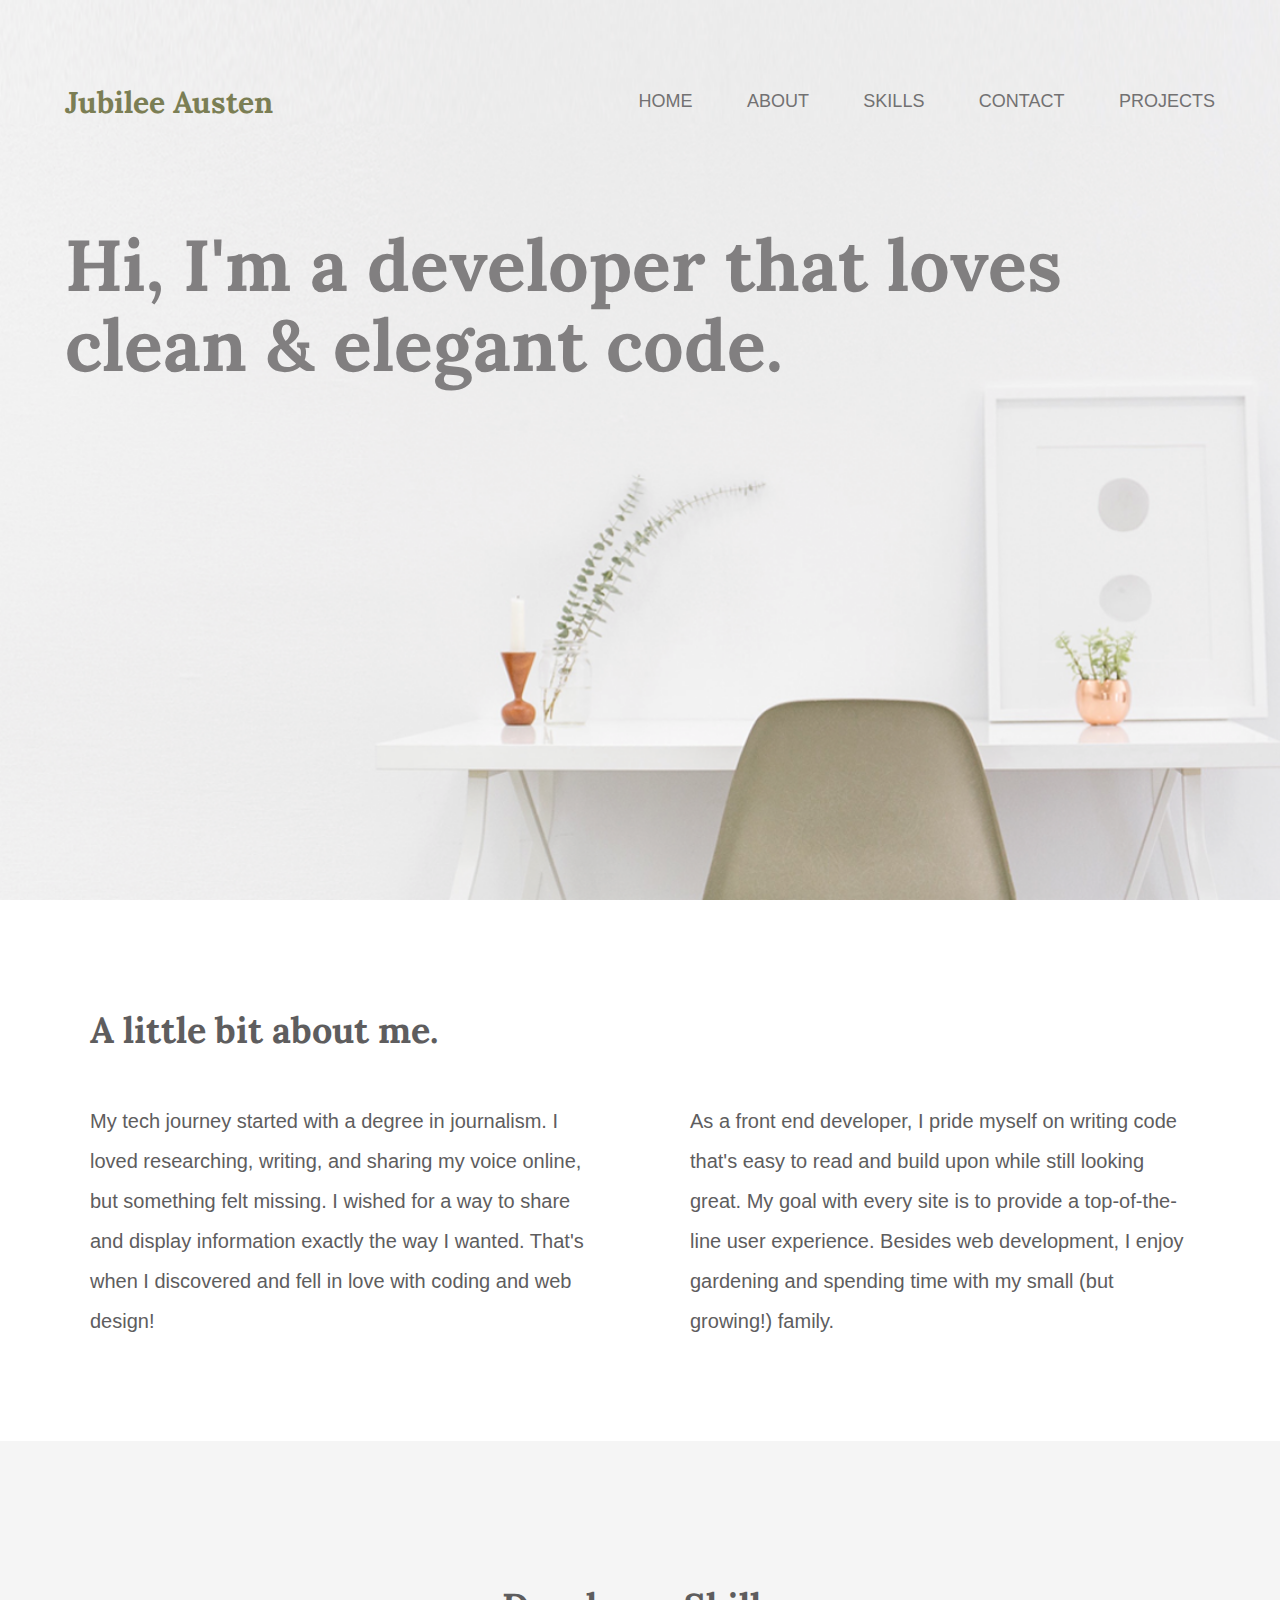
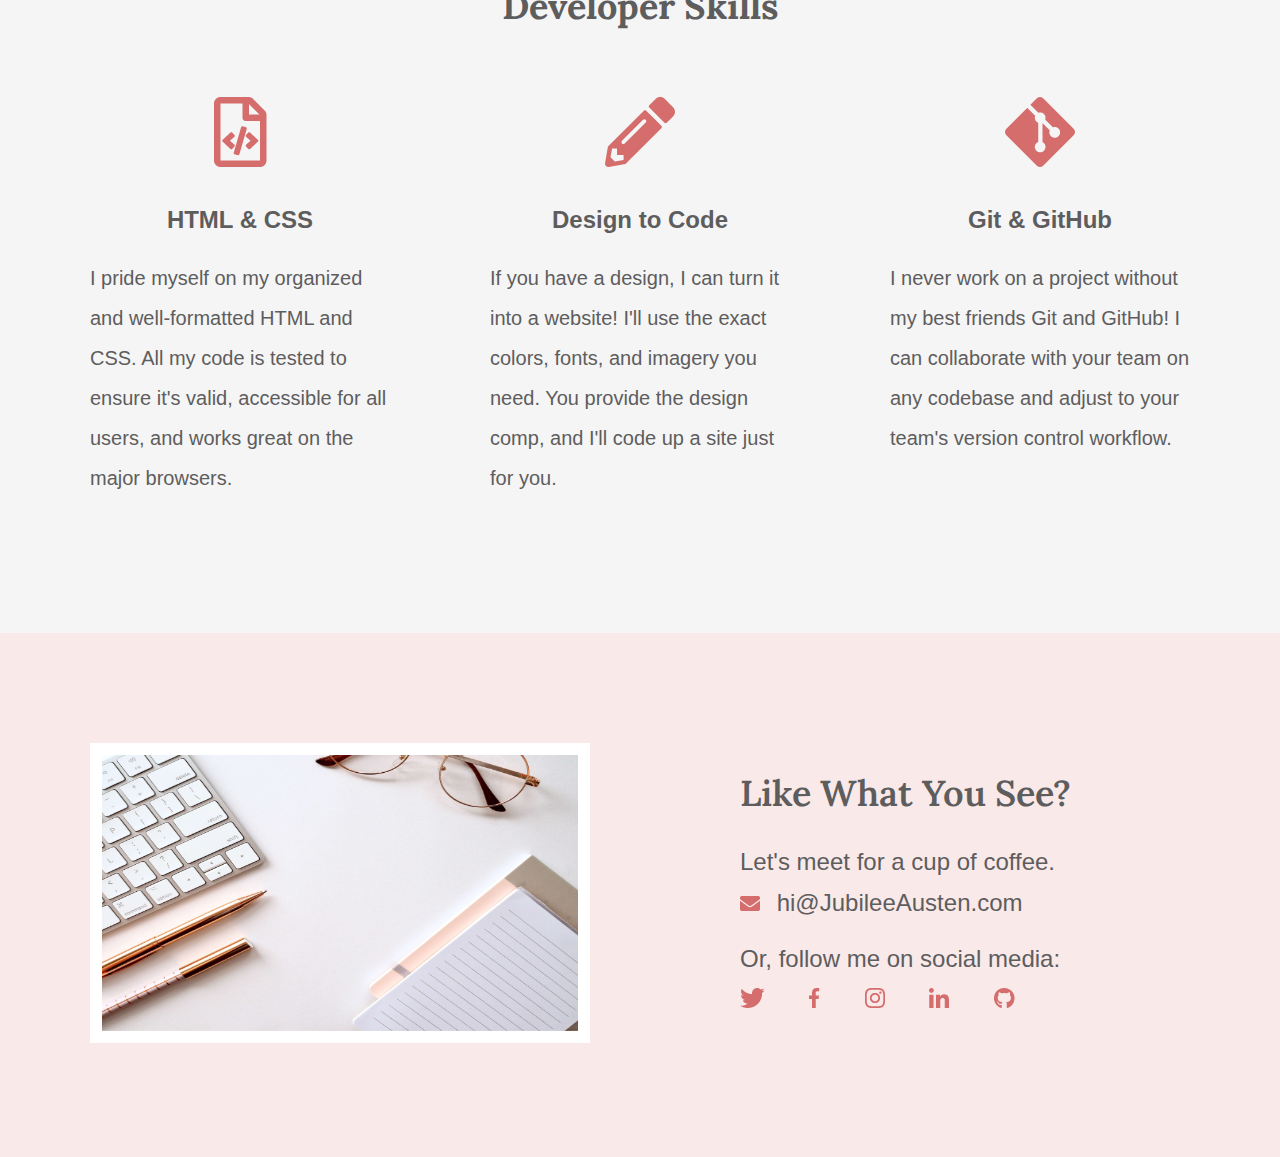
<file: index.html>
<!DOCTYPE html>
<html lang="en">

<head>
    <meta charset="UTF-8">
    <title>Jubilee Austen | Portfolio</title>
    <link rel="stylesheet" href="css/normalize.css">
    <link rel="stylesheet" href="css/main.css">
    <link rel="preconnect" href="https://fonts.googleapis.com">
    <link rel="preconnect" href="https://fonts.gstatic.com" crossorigin>
    <link
        href="https://fonts.googleapis.com/css2?family=Lora:ital,wght@0,400,600,700;&family=Source+Sans+3:ital,wght@0,400,600,700;&display=swap"
        rel="stylesheet">
</head>

<body>
    <header class="homepage-hero">
        <div class="content-wrapper">
            <h1>Jubilee Austen</h1>
            <nav>
                <ul>
                    <li><a href="#">home</a></li>                    
                    <li><a href=#about>about</a></li>
                    <li><a href=#skills>skills</a></li>
                    <li><a href=#contact>contact</a></li>
                    <li><a href="projects/index.html">projects</a></li>
                </ul>
            </nav>
            <h2>Hi, I'm a developer that loves clean & elegant code.</h2>
        </div>
    </header>
    <main>
        <section id="about">
            <div class="content-wrapper">
                <h2>A little bit about me.</h2>
                <p>My tech journey started with a degree in journalism. I loved researching,
                    writing, and sharing my voice online, but something felt missing. I wished
                    for a way to share and display information exactly the way I wanted. That's
                    when I discovered and fell in love with coding and web design!</p>
                <p>As a front end developer, I pride myself on writing code that's easy to read
                    and build upon while still looking great. My goal with every site is to provide
                    a top-of-the-line user experience. Besides web development, I enjoy
                    gardening and spending time with my small (but growing!) family.</p>
            </div>
        </section>
        <section id="skills">
            <div class="content-wrapper">
                <h2>Developer Skills</h2>
                <div class="skill-list">
                    <img src="img/html-icon.png" alt="html icon">
                    <h3>HTML & CSS</h3>
                    <p>I pride myself on my organized and well-formatted HTML and CSS. All my
                        code is tested to ensure it's valid, accessible for all users, and works great
                        on the major browsers.</p>
                </div>
                <div class="skill-list">
                    <img src="img/pencil-icon.png" alt="pencil icon">
                    <h3>Design to Code</h3>
                    <p>If you have a design, I can turn it into a website! I'll use the exact colors,
                        fonts, and imagery you need. You provide the design comp, and I'll code up
                        a site just for you.</p>
                </div>
                <div class="skill-list">
                    <img src="img/git-icon.png" alt="git icon">
                    <h3>Git & GitHub</h3>
                    <p>I never work on a project without my best friends Git and GitHub! I can
                        collaborate with your team on any codebase and adjust to your team's
                        version control workflow.</p>
                </div>
            </div>
        </section>
    </main>
    <footer id="contact">
        <div class="content-wrapper">
            <div class="contact-image">
                <img src="img/jess-bailey-q10VITrVYUM-unsplash.png" alt="computer on desk with glasses and notebook"
                    id="contact-img">
            </div>
            <div class="contact-info">
                <h2>Like What You See?</h2>
                <h3 id="email-header">Let's meet for a cup of coffee.</h3>
                <a href="mailto:hi@JubileeAusten.com"><img src="img/envelope.png" alt="envelope icon" id="envelope">
                    hi@JubileeAusten.com</a>
                <h3 id="socialmedia-header">Or, follow me on social media:</h3>
                <ul>
                    <li><a href="https://twitter.com" target="_blank"><img src="img/twitter.png" alt="twitter icon"></a>
                    </li>
                    <li><a href="https://www.facebook.com" target="_blank"><img src="img/facebook.png"
                                alt="facebook icon"></a></li>
                    <li><a href="https://www.instagram.com" target="_blank"><img src="img/instagram.png"
                                alt="instagram icon"></a></li>
                    <li><a href="https://www.linkedin.com" target="blank"><img src="img/linkedin.png"
                                alt="linkedin icon"></a></li>
                    <li><a href="https://github.com" target="blank"><img src="img/github.png" alt="github icon"></a>
                    </li>
                </ul>

            </div>

        </div>
    </footer>
</body>

</html>
</file>
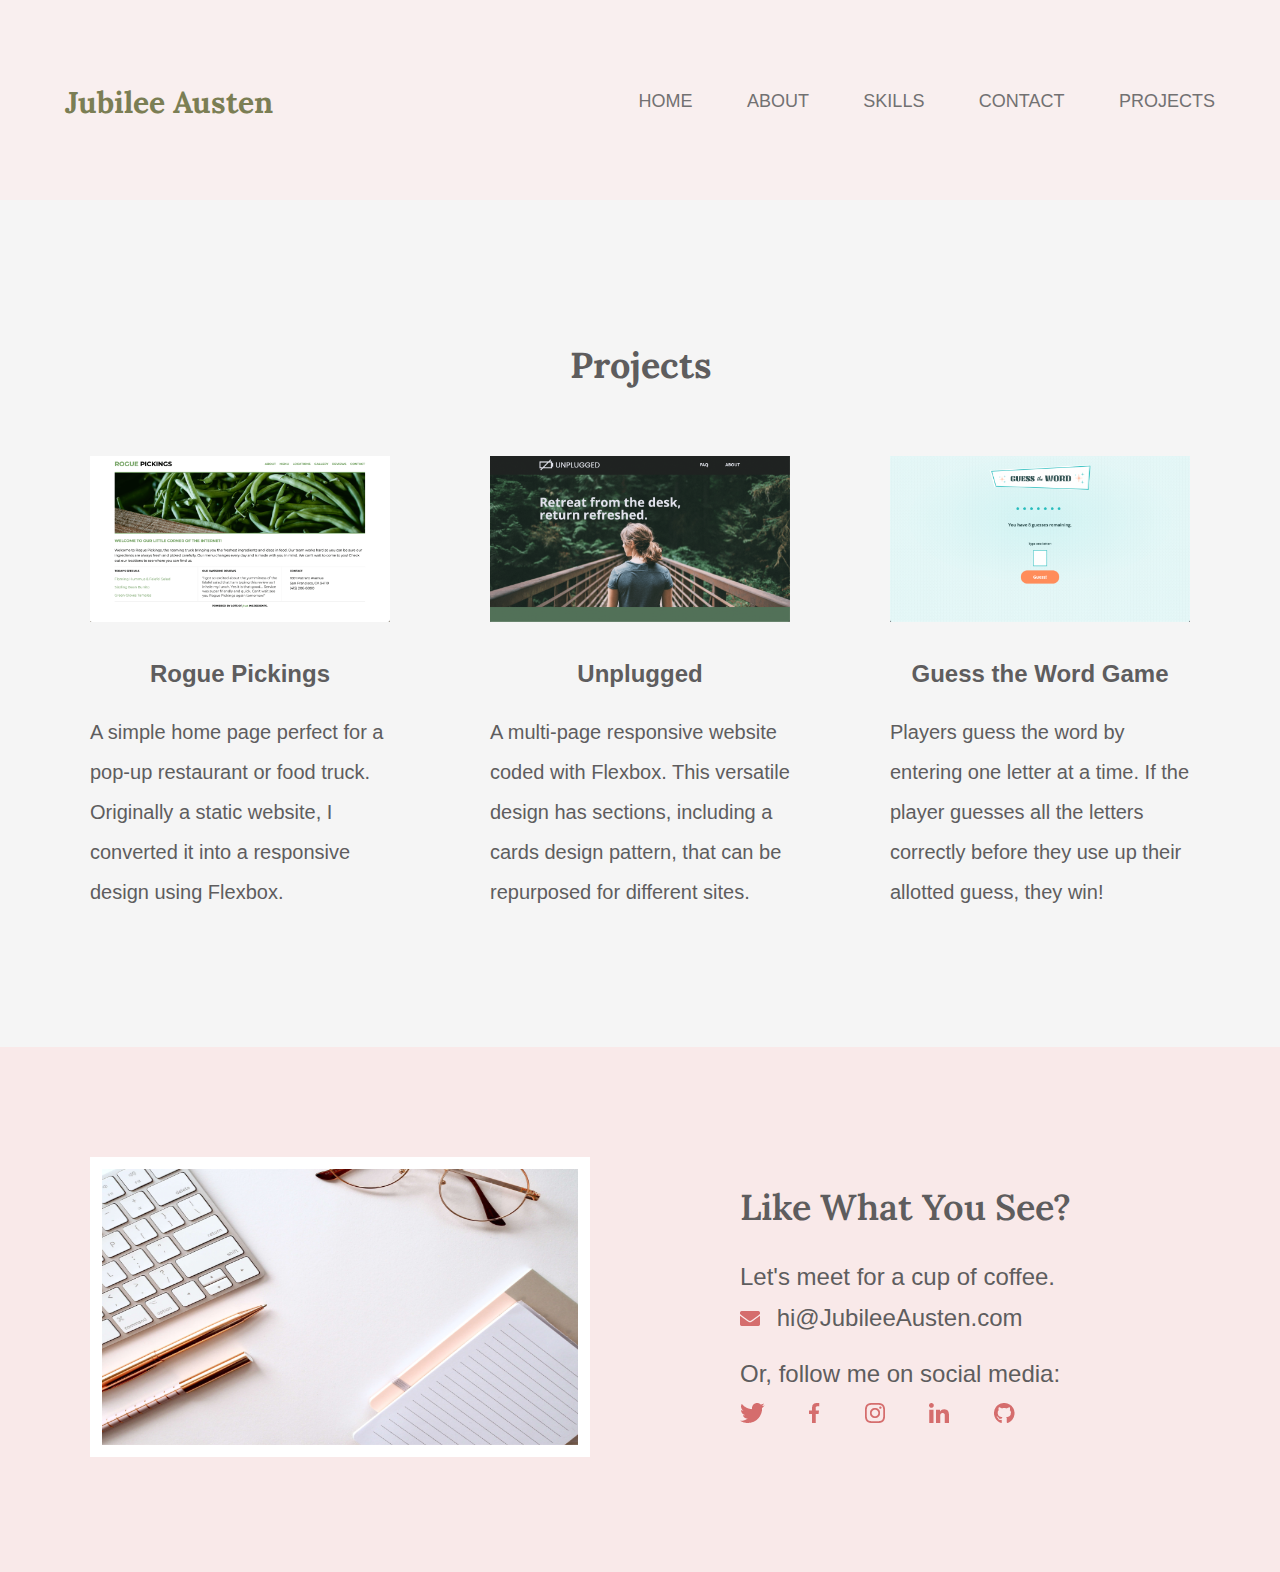
<file: projects/index.html>
<!DOCTYPE html>
<html lang="en">

<head>
    <meta charset="UTF-8">
    <title>Projects | Jubilee Austen</title>
    <link rel="stylesheet" href="../css/normalize.css">
    <link rel="stylesheet" href="../css/main.css">
    <link rel="preconnect" href="https://fonts.googleapis.com">
    <link rel="preconnect" href="https://fonts.gstatic.com" crossorigin>
    <link
        href="https://fonts.googleapis.com/css2?family=Lora:ital,wght@0,400,600,700;&family=Source+Sans+3:ital,wght@0,400,600,700;&display=swap"
        rel="stylesheet">
</head>

<body>
    <header class="projects-hero">
        <div class="content-wrapper">
            <h1>Jubilee Austen</h1>
            <nav>
                <ul>
                    <li><a href="../index.html">home</a></li>
                    <li><a href="../index.html#about">about</a></li>
                    <li><a href="../index.html#skills">skills</a></li>
                    <li><a href="../index.html#contact">contact</a></li>
                    <li><a href="#">projects</a></li>
                </ul>
            </nav>
        </div>
    </header>
    <main>
        <section id="projects">
            <div class="content-wrapper">
                <h2>Projects</h2>
                <div class="project-example">
                    <a href="https://skillcrush.github.io/206-rogue_pickings/" target="_blank"><img
                            src="../img/rogue-pickings.png" alt="rogue pickings website screenshot"></a>
                    <h3>Rogue Pickings</h3>
                    <p>A simple home page perfect for a pop-up restaurant or food truck. Originally a static website, I
                        converted it into a responsive design using Flexbox.</p>
                </div>
                <div class="project-example">
                    <a href="https://skillcrush.github.io/206-unplugged_retreat/" target="_blank"><img
                            src="../img/unplugged.png" alt="unglugged website screenshot"></a>
                    <h3>Unplugged</h3>
                    <p>A multi-page responsive website coded with Flexbox. This versatile design has sections, including
                        a cards design pattern, that can be repurposed for different sites.</p>
                </div>
                <div class="project-example">
                    <a href="https://skillcrush.github.io/guess-the-word/" target="_blank"><img
                            src="../img/guess-the-word-game.png" alt="guess the word game website screenshot"></a>
                    <h3>Guess the Word Game</h3>
                    <p>Players guess the word by entering one letter at a time. If the player guesses all the letters
                        correctly before they use up their allotted guess, they win!</p>
                </div>
            </div>
        </section>
    </main>
    <footer id="contact">
        <div class="content-wrapper">
            <div class="contact-image">
                <img src="../img/jess-bailey-q10VITrVYUM-unsplash.png" alt="computer on desk with glasses and notebook"
                    id="contact-img">
            </div>
            <div class="contact-info">
                <h2>Like What You See?</h2>
                <h3 id="email-header">Let's meet for a cup of coffee.</h3>
                <a href="mailto:hi@JubileeAusten.com"><img src="../img/envelope.png" alt="envelope icon" id="envelope">
                    hi@JubileeAusten.com</a>
                <h3 id="socialmedia-header">Or, follow me on social media:</h3>
                <ul>
                    <li><a href="https://twitter.com" target="_blank"><img src="../img/twitter.png"
                                alt="twitter icon"></a>
                    </li>
                    <li><a href="https://www.facebook.com" target="_blank"><img src="../img/facebook.png"
                                alt="facebook icon"></a></li>
                    <li><a href="https://www.instagram.com" target="_blank"><img src="../img/instagram.png"
                                alt="instagram icon"></a></li>
                    <li><a href="https://www.linkedin.com" target="blank"><img src="../img/linkedin.png"
                                alt="linkedin icon"></a></li>
                    <li><a href="https://github.com" target="blank"><img src="../img/github.png" alt="github icon"></a>
                    </li>
                </ul>

            </div>

        </div>
    </footer>
</body>

</html>
</file>
<file: css/main.css>
/****** Global Styles ******/
body {
    font-family: 'Source+Sans+3', sans-serif;
    color: #5E5D5E;
}

.content-wrapper {
    width: 1200px;
    margin: 0 auto;
    overflow: auto;
}


/****** Header Styles ******/

.homepage-hero {
    background: url('../img/full-background.png'), #F9EFEF;
    background-size: cover;
    background-position: center;
    height: 900px;
}

header h1 {
    float: left;
    width: 300px;
    font-family: 'Lora', serif;
    color: #7B7E54;
    font-size: 30px;
    padding: 65px 0px 65px 25px;
}

header nav {
    width: 800px;
    float: right;
    text-align: right;
    padding: 75px 25px 75px 0;
}

header nav ul li {
    display: inline-block;
}

header nav ul li a {
    text-transform: uppercase;
    font-size: 18px;
    color: #727172;
    padding-left: 50px;
    text-decoration: none;
}

header h2 {
    width: 1000px;
    clear: both;
    font-family: 'Lora', serif;
    font-size: 72px;
    line-height: 80px;
    color: #817F80;
    padding: 20px 0px 20px 25px;
}





/****** About Styles ******/
#about .content-wrapper {
    padding: 80px 0;
}

#about h2 {
    font-family: 'Lora', serif;
    font-size: 36px;
    padding-left: 50px;
}

#about p {
    float: left;
    width: 500px;
    padding: 0 50px;
    font-size: 20px;
    line-height: 40px;
}



/****** Skills Styles ******/
#skills {
    background: #F5F5F5;
    text-align: center;
}

#skills .content-wrapper {
    padding: 115px 0;
}

#skills .skill-list {
    float: left;
    width: 300px;
    padding: 0 50px;
}

#skills h2 {
    font-family: 'Lora', serif;
    font-size: 36px;
    padding-bottom: 40px;
}

#skills h3 {
    font-size: 24px;
    line-height: 36px;
    margin: 30px 0 20px 0;
}

#skills p {
    text-align: left;
    font-size: 20px;
    line-height: 40px;
}




/****** Contact Styles ******/

#contact {
    background: #F9E9E9;
}

#contact .content-wrapper {
    padding: 110px 0;
}

#contact .contact-image {
    float: left;
    width: 600px;
}

#contact-img {
    width: 500px;
    height: 300px;
    border: 12px solid white;
    box-sizing: border-box;
    margin: 0 50px;
}

#contact .contact-info {
    float: left;
    width: 600px;
    padding-left: 100px;
    box-sizing: border-box;
}

#contact h2 {
    font-family: 'Lora', serif;
    font-weight: 600;
    font-size: 36px;
    margin: 30px 0;
}

#contact h3 {
    font-size: 24px;
    line-height: 36px;
    font-weight: 400;
}

#contact #email-header {
    margin-bottom: 5px;
}

#contact #socialmedia-header {
    margin: 20px 0 5px 0;
}

#contact #envelope {
    margin-right: 10px;
}

#contact a {
    text-decoration: none;
    color: #5E5D5E;
    font-size: 24px;
    line-height: 36px;
}

#contact ul {
    padding: 0;
    margin: 0;
}

#contact ul li {
    display: inline-block;
}

#contact ul img {
    padding: 0 40px 0 0;
    margin: 0;
}

/********* Project Page Styles *********/

/****** Projects Page Header Styles ******/

.projects-hero {
    background: #F9EFEF;
    height: 200px;
}

/****** Projects Page Projects Styles ******/

#projects {
    background: #F5F5F5;
    text-align: center;
}

#projects .content-wrapper {
    padding: 115px 0;
}

#projects .project-example {
    float: left;
    width: 300px;
    padding: 0 50px;
}

#projects h2 {
    font-family: 'Lora', serif;
    font-size: 36px;
    padding-bottom: 40px;
}

#projects h3 {
    font-size: 24px;
    line-height: 36px;
    margin: 30px 0 20px 0;
}

#projects p {
    text-align: left;
    font-size: 20px;
    line-height: 40px;
}

#projects img{
    width: 300px;
}
</file>
